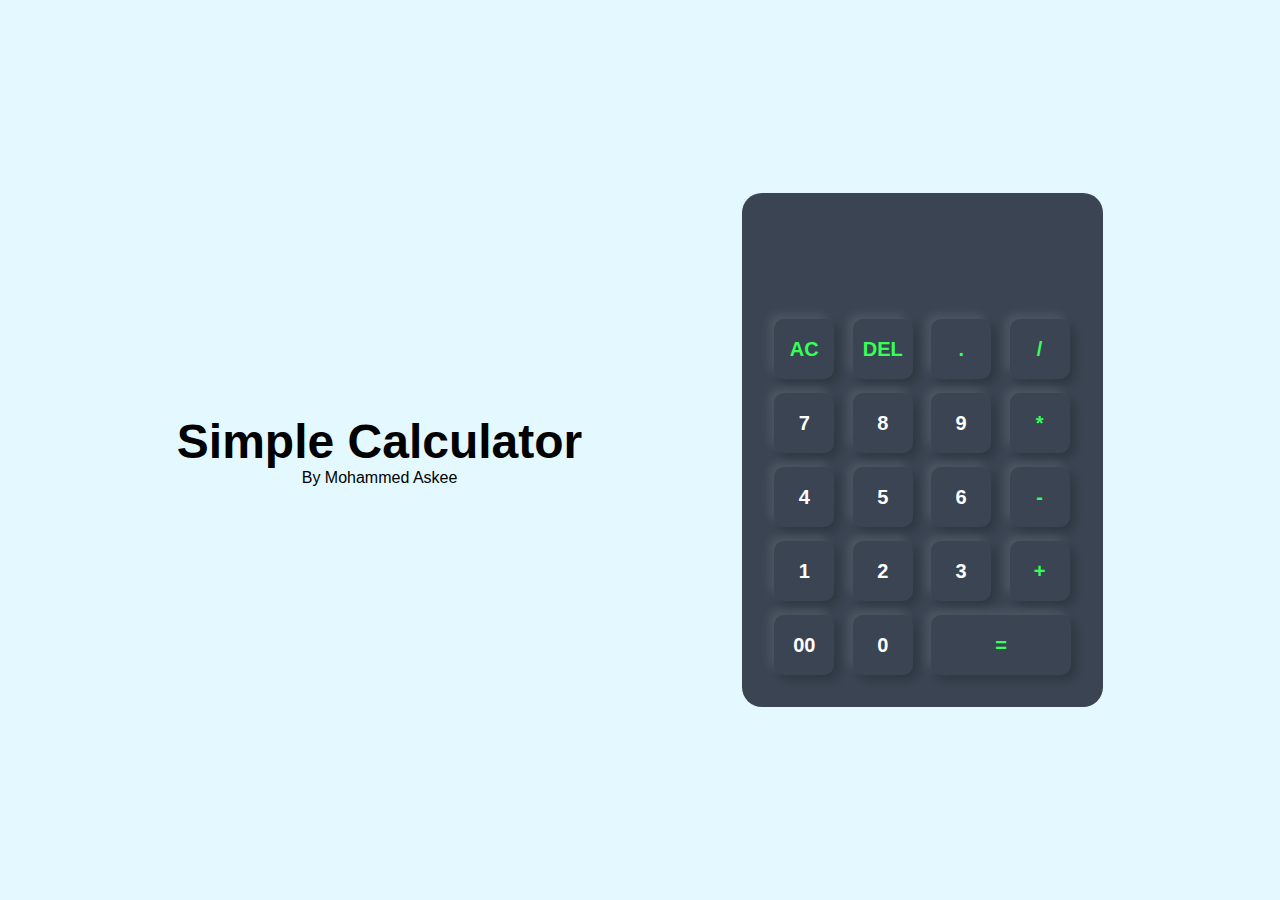
<file: CODSOFT-Level-1-Task-3-[Calculator]/index.html>
<!DOCTYPE html>
<html lang="en">
<head>
    <meta charset="UTF-8">
    <meta name="viewport" content="width=device-width, initial-scale=1.0">
    <title>Simple Calculator</title>

    <!-- external stylesheet -->
    <link rel="stylesheet" href="styles.css">
</head>
<body>

    <div class="container">
        <div class="content-text">
            <h1>Simple Calculator </h1>
            <p>By Mohammed Askee</p>
        </div>
        <div class="calculator">
            <form>
                <div class="display">
                    <input type="text" name="display" id="display">
                </div>
                <div class="">
                    <input type="button" value="AC" onclick="display.value = ''" class="operator">
                    <input type="button" value="DEL" onclick="display.value = display.value.toString().slice(0,-1)" class="operator" >
                    <input type="button" value="." 
                    onclick="display.value += '.'" class="operator">
                    <input type="button" value="/" 
                    onclick="display.value += '/'" class="operator">
                </div>
                <div class="">
                    <input type="button" value="7" onclick="display.value += '7'">
                    <input type="button" value="8" onclick="display.value += '8'">
                    <input type="button" value="9" onclick="display.value += '9'">
                    <input type="button" value="*" onclick="display.value += '*'" class="operator">
                </div>
                <div class="">
                    <input type="button" value="4" onclick="display.value += '4'">
                    <input type="button" value="5" onclick="display.value += '5'">
                    <input type="button" value="6" onclick="display.value += '6'">
                    <input type="button" value="-" onclick="display.value += '-'" class="operator">
                </div>
                <div class="">
                    <input type="button" value="1" onclick="display.value += '1'">
                    <input type="button" value="2" onclick="display.value += '2'">
                    <input type="button" value="3" onclick="display.value += '3'">
                    <input type="button" value="+" onclick="display.value += '+'" class="operator">
                </div>
                <div class="">
                    <input type="button" value="00" onclick="display.value += '00'">
                    <input type="button" value="0" onclick="display.value += '0'">
                    <input type="button" value="=" class="equal operator" onclick="display.value = eval(display.value)" >
                </div>
            </form>
        </div>
    </div>


</body>
</html>
</file>
<file: CODSOFT-Level-1-Task-3-[Calculator]/styles.css>
* {
    margin: 0;
    padding: 0;
    box-sizing: border-box;
    font-family: poppins, sans-serif;
}


.container {
    width: 100%;
    height: 100vh;
    background: #e3f9ff;
    display: flex;
    gap: 10rem;
    align-items: center;
    justify-content: center;
}

.content-text {
    text-align: center;
}

 .content-text h1 {
    font-size: 3rem;
 }

.calculator {
    background: #3a4452;
    padding: 25px;
    border-radius: 20px;
}

.calculator form input {
    border: 0;
    outline: 0;
    width: 60px;
    height: 60px;
    border-radius: 10px;
    background: transparent;
    box-shadow: -5px -5px 10px rgba(255, 255, 255, 0.1), 5px 5px 10px rgba(0, 0, 0, 0.2);
    font-size: 20px;
    color: #fff;
    font-weight: 600;
    cursor: pointer;
    margin: 7px;
}

form .display {
    display: flex;
    justify-content: flex-end;
    margin-right: 20px 0;
}

form .display input {
    height: 80px;
    text-align: right;
    flex: 1;
    font-size: 40px;
    font-weight: 500;
    box-shadow: none;
}

form input.equal {
    width: 140px;
}

form input.operator {
    color: #36ff58;
}
</file>
